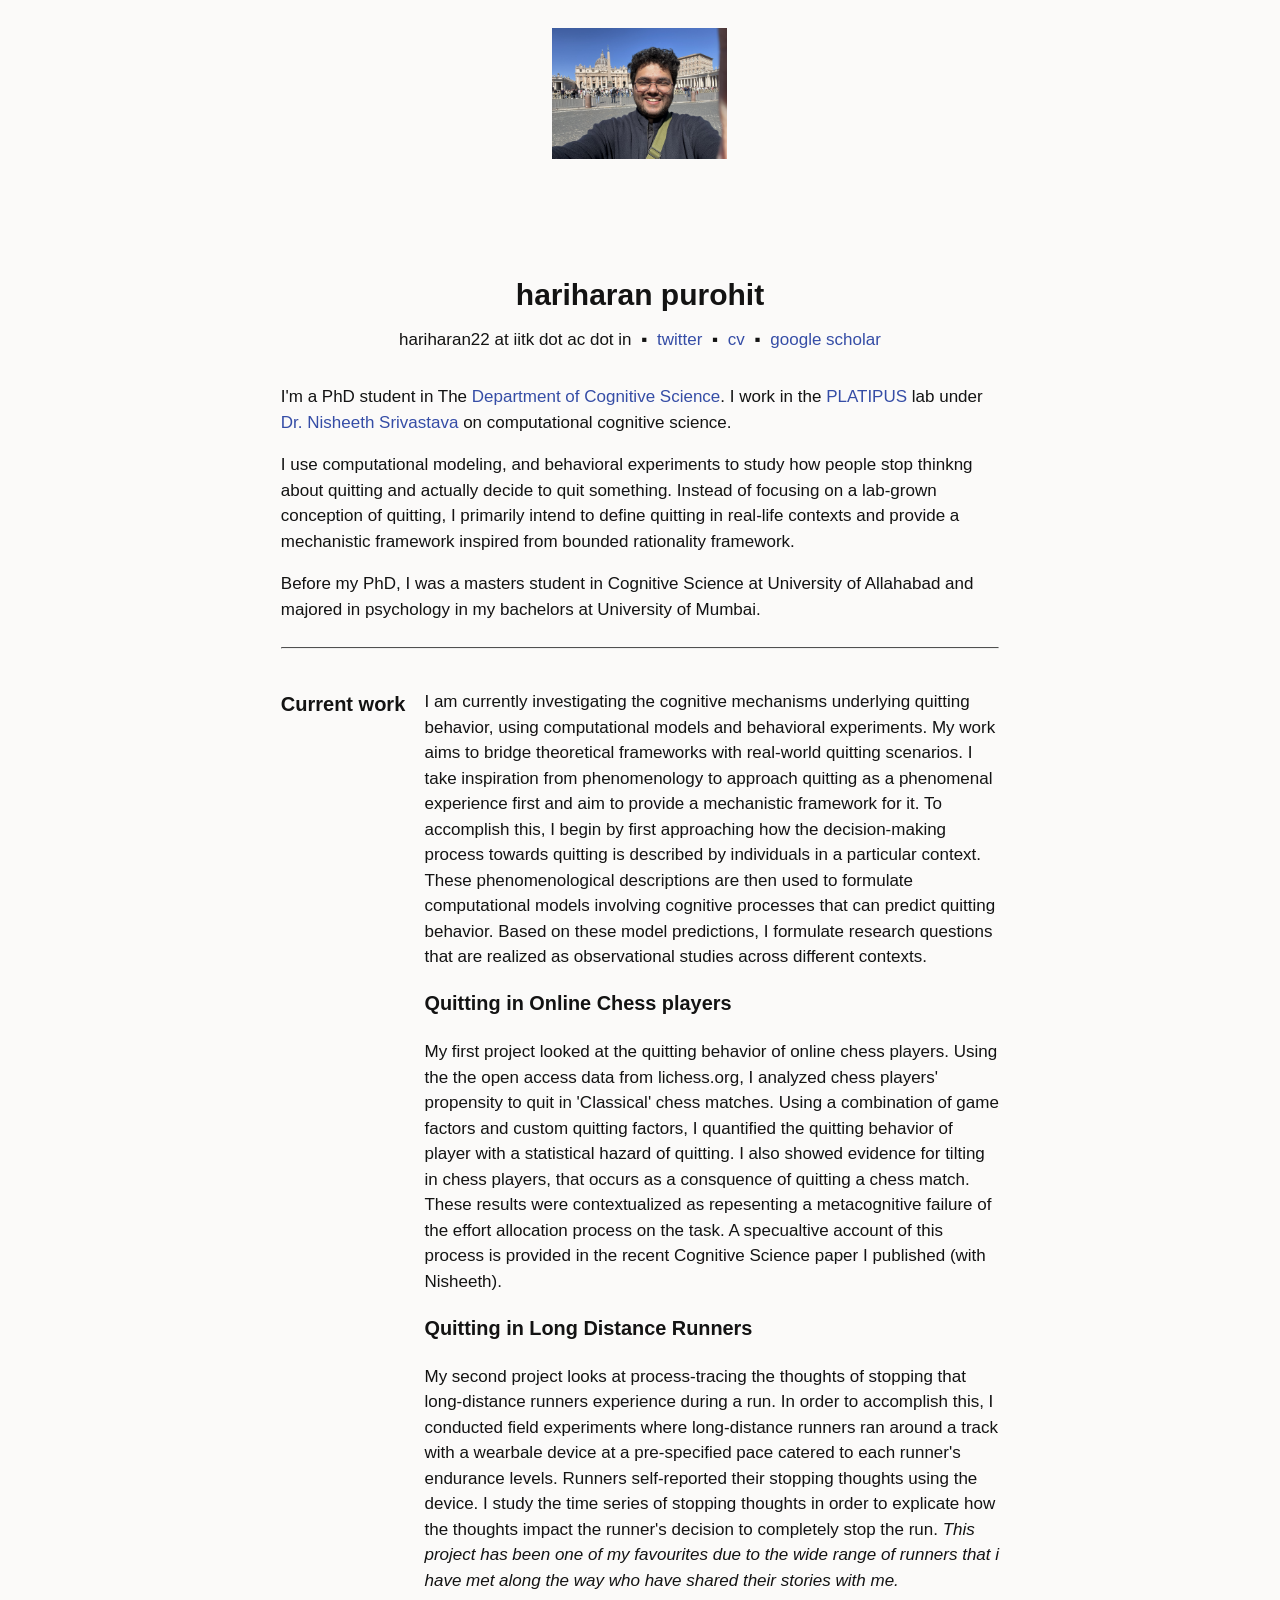
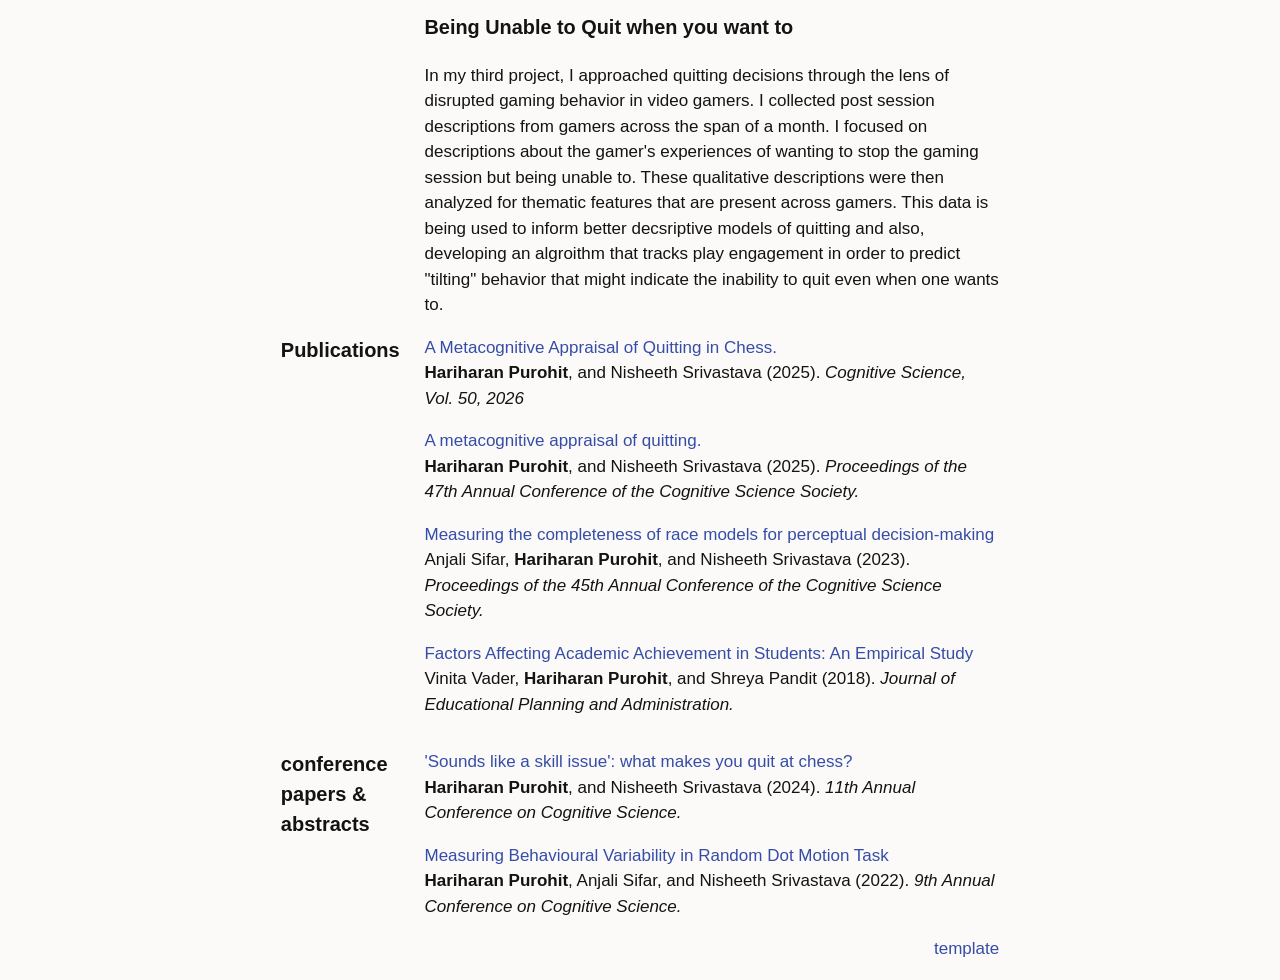
<file: index.html>
<!DOCTYPE html>
<html lang="en">
<head>
    <meta charset="UTF-8">
    <meta http-equiv="X-UA-Compatible" content="IE=edge">
    <meta name="viewport" content="width=device-width, initial-scale=1.0">
    <link href="style.css" rel="stylesheet">
    <title>hariharan purohit</title>
</head>
<body>
    <div class = 'content'>
        <!-- Fancy picture -->
        <div class='main-title-wrapper'>
            <div id = 'image-wrapper'><img src="images/hari_dp.jpg" class="center"></div>
            <div class = 'main-title'>
                hariharan purohit
            </div>
            <p class = 'no-margin-top'>
                hariharan22 at iitk dot ac dot in
                <span class = 'first-dot dot-span'>&#9642;</span>
                <span class = 'mobile-only'><br></span>
                <a href='https://twitter.com/MindNerd' target='_blank'>
                    twitter
                </a>
                <span class = 'dot-span'>&#9642;</span>
                <a href="pdfs/HariharanPurohit_CV.pdf" target='_blank'>
                    cv
                </a>
                <span class = 'dot-span'>&#9642;</span>
                <a href='https://scholar.google.com/citations?user=SGkcYWUAAAAJ&hl=en' target='_blank'>
                    google scholar
                </a>
            </p>
        </div>
        <div class = 'flex-container'>
            <div>
                <p>I'm a PhD student in The <a href='https://www.cgs.iitk.ac.in/' target='_blank'>Department of Cognitive Science</a>. I work in the <a href='https://www.cgs.iitk.ac.in/user/nsrivast/platipus-lab/' target='_blank'> PLATIPUS</a> lab 
                    under <a href='https://www.cse.iitk.ac.in/users/nsrivast/' target='_blank'> Dr. Nisheeth Srivastava </a> on computational cognitive science.
                </p> 
                
                <p>I use computational modeling, and behavioral experiments to study how people stop thinkng about quitting and actually decide to quit something.
                    Instead of focusing on a lab-grown conception of quitting, I primarily intend to define quitting in real-life contexts and
                    provide a mechanistic framework inspired from bounded rationality framework.
                </p>

                <p>Before my PhD, I was a masters student in Cognitive Science at University of Allahabad and majored in psychology in my bachelors at University of Mumbai.</p>
                <hr class = 'main-hr'>
            </div>
        </div>
        <div class="flex-container">
            <div class="section-title">Current work</div>
            <div class="section-content">
                <p>
                    <!-- Describe your current research here. Example: -->
                    I am currently investigating the cognitive mechanisms underlying quitting behavior, using computational models and behavioral experiments. 
                    My work aims to bridge theoretical frameworks with real-world quitting scenarios. 
                    I take inspiration from phenomenology to approach quitting as a phenomenal experience first and aim to provide a mechanistic framework for it.
                    To accomplish this, I begin by first approaching how the decision-making process towards quitting is described by individuals in a particular context.
                    These phenomenological descriptions are then used to formulate computational models involving cognitive processes that can predict quitting behavior.
                    Based on these model predictions, I formulate research questions that are realized as observational studies across different contexts.
                    
                </p>
                <!-- Add more details, links, or bullet points as needed -->
                 <h3> Quitting in Online Chess players</h3>
                <p>
                    My first project looked at the quitting behavior of online chess players. Using the the open access data from lichess.org, I analyzed chess players' propensity to quit in 'Classical' chess matches.
                    Using a combination of game factors and custom quitting factors, I quantified the quitting behavior of player with a statistical hazard of quitting. I also showed evidence for tilting in chess players,
                    that occurs as a consquence of quitting a chess match. These results were contextualized as repesenting a metacognitive failure of the effort allocation process on the task. A specualtive account of this
                    process is provided in the recent Cognitive Science paper I published (with Nisheeth).
                </p>
                <h3> Quitting in Long Distance Runners</h3>
                <p> 
                    My second project looks at process-tracing the thoughts of stopping that long-distance runners experience during a run.
                    In order to accomplish this, I conducted field experiments where long-distance runners ran around a track with a wearbale device at a pre-specified pace catered to each runner's endurance levels.
                    Runners self-reported their stopping thoughts using the device. I study the time series of stopping thoughts in order to explicate how the thoughts impact the runner's decision to completely stop the run.
                    <i>This project has been one of my favourites due to the wide range of runners that i have met along the way who have shared their stories with me.</i> 
                </p>
                <h3> Being Unable to Quit when you want to </h3>
                <p> 
                    In my third project, I approached quitting decisions through the lens of disrupted gaming behavior in video gamers. I collected post session descriptions from gamers across the span of a month. I focused on
                    descriptions about the gamer's experiences of wanting to stop the gaming session but being unable to. These qualitative descriptions were then analyzed for thematic features that are present across gamers.
                    This data is being used to inform better decsriptive models of quitting and also, developing an algroithm that tracks play engagement in order to predict "tilting" behavior that might indicate the inability to quit
                    even when one wants to.  
                    <!-- In my third project, I wanted to study a real-life issue faced by many people today: the problem of not being able to stop mindless scrolling. Colloquially termed as 'doomscrolling', this term has come to
                    encompass the act of mindlessly engaging in activities that are relevant with regards to a person's current goals. This is an ongoing project where I make willing participants wear a EEG headset and observe them
                    while they are working and engaging in doomscrolling. I am currently in the process of analyzing the data and hope to have some results soon. -->
                </p>
            </div>
        </div>
        <!-- publication section-->
        <div class="flex-container no-padding-top">
            <div class="section-title">Publications</div>
            <div class = 'section-content'>
                <p>
                    <a href = 'https://onlinelibrary.wiley.com/doi/10.1111/cogs.70193'  target="_blank">
                        A Metacognitive Appraisal of Quitting in Chess.
                    </a>
                    <br>
                    <b>Hariharan Purohit</b>, and Nisheeth Srivastava (2025).
                    <i>Cognitive Science, Vol. 50, 2026</i>
                </p>
                <p>
                    <a href = 'https://escholarship.org/uc/item/02n5p1j5'  target="_blank">
                        A metacognitive appraisal of quitting.
                    </a>
                    <br>
                    <b>Hariharan Purohit</b>, and Nisheeth Srivastava (2025).
                    <i>Proceedings of the 47th Annual Conference of the Cognitive Science Society.</i>
                </p>
                <p>
                    <a href = 'https://escholarship.org/uc/item/9np8k2fg#main' target="_blank">
                        Measuring the completeness of race models for perceptual decision-making            
                    </a>                   
                    <br>
                    Anjali Sifar, <b>Hariharan Purohit</b>, and Nisheeth Srivastava (2023).
                    <i>Proceedings of the 45th Annual Conference of the Cognitive Science Society.</i>
                 </p>
                <p>
                    <a href = 'pdfs/Vader_Purohit_Pandit2018.pdf' target="_blank">
                        Factors Affecting Academic Achievement in Students: An Empirical Study                    
                    </a>                   
                    <br>
                    Vinita Vader, <b>Hariharan Purohit</b>, and Shreya Pandit (2018).
                    <i>Journal of Educational Planning and Administration.</i>
                 </p>
            </div>
        </div>
        <div class="flex-container">
            <div class="section-title">conference papers & abstracts</div>
            <div class = 'section-content'>
                <p>
                    <a href = 'pdfs/Paper126_ACCS11_chess_quit_final.pdf' target='_blank'>
                        'Sounds like a skill issue': what makes you quit at chess?
                    </a>
                    <br>
                    <b>Hariharan Purohit</b>, and Nisheeth Srivastava (2024).
                    <i>11th Annual Conference on Cognitive Science.</i>
                </p>
                <p>
                    <a href = 'pdfs/ACCS9_RDM_behVariability.pdf' target='_blank'>
                        Measuring Behavioural Variability in Random Dot Motion Task
                    </a>
                    <br>
                    <b>Hariharan Purohit</b>, Anjali Sifar, and Nisheeth Srivastava (2022).
                    <i>9th Annual Conference on Cognitive Science.</i>
                </p>
            </div>
        </div>
        <div id = 'github-link'>
            <a href='https://github.com/mdahardy/personal-website' target='_blank'>
                template
            </a>
        </div>
    </div>
</body>
</html>
</file>
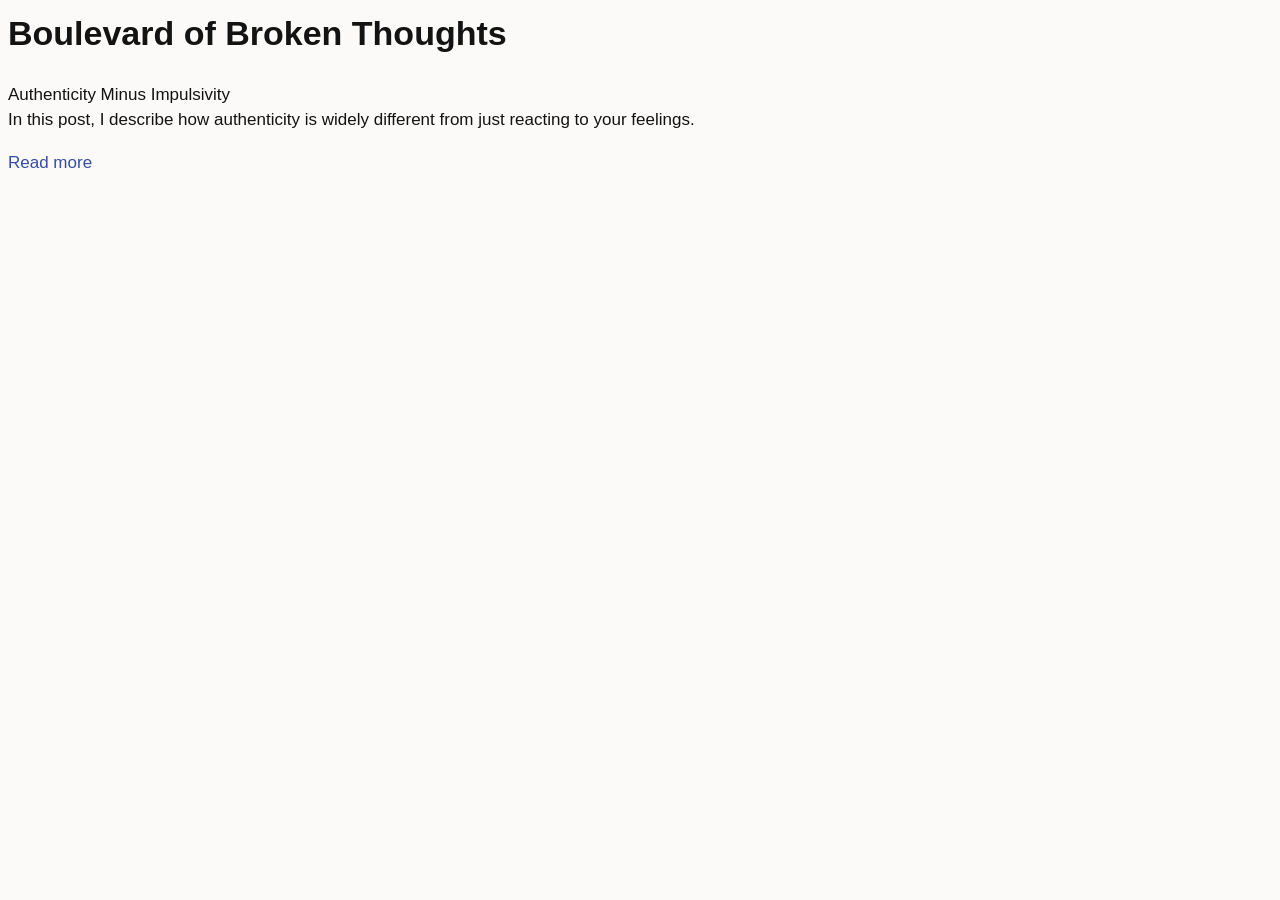
<file: blog.html>
<!DOCTYPE html>
<html lang="en">
<head>
    <meta charset="UTF-8">
    <title>Blog - My Personal Website</title>
    <meta name="viewport" content="width=device-width, initial-scale=1">
    <!-- Link to your CSS file, assuming you have one similar to index.html -->
    <link rel="stylesheet" href=".\style.css">
    <!--<style>
        body {
            font-family: Arial, sans-serif;
            background: #f9f9f9;
            margin: 0;
            padding: 0;
        }
        .container {
            max-width: 800px;
            margin: 40px auto;
            background: #fff;
            padding: 32px;
            border-radius: 8px;
            box-shadow: 0 2px 8px rgba(0,0,0,0.07);
        }
        h1 {
            text-align: center;
            margin-bottom: 32px;
        }
        .blog-post {
            margin-bottom: 20px;
            border: 1px solid #e0e0e0;
            border-radius: 6px;
            background: #fafafa;
            padding: 16px;
        }
        .post-title {
            font-size: 1.2em;
            font-weight: bold;
            margin-bottom: 8px;
        }
        .post-content {
            color: #333;
        }
    </style>-->
</head>
<body>
    <div class="container">
        <h1>Boulevard of Broken Thoughts</h1>
        <!-- Blog Post 1 -->
        <div class="blog-post">
            <div class="post-title">Authenticity Minus Impulsivity</div>
            <div class="post-content">
                <p>
                    In this post, I describe how authenticity is widely different from just reacting to your feelings.
                </p>
                <a href="post1_authenticity.html">Read more</a>
            </div>
        </div>           
    </div>
</body>
</html>
</file>
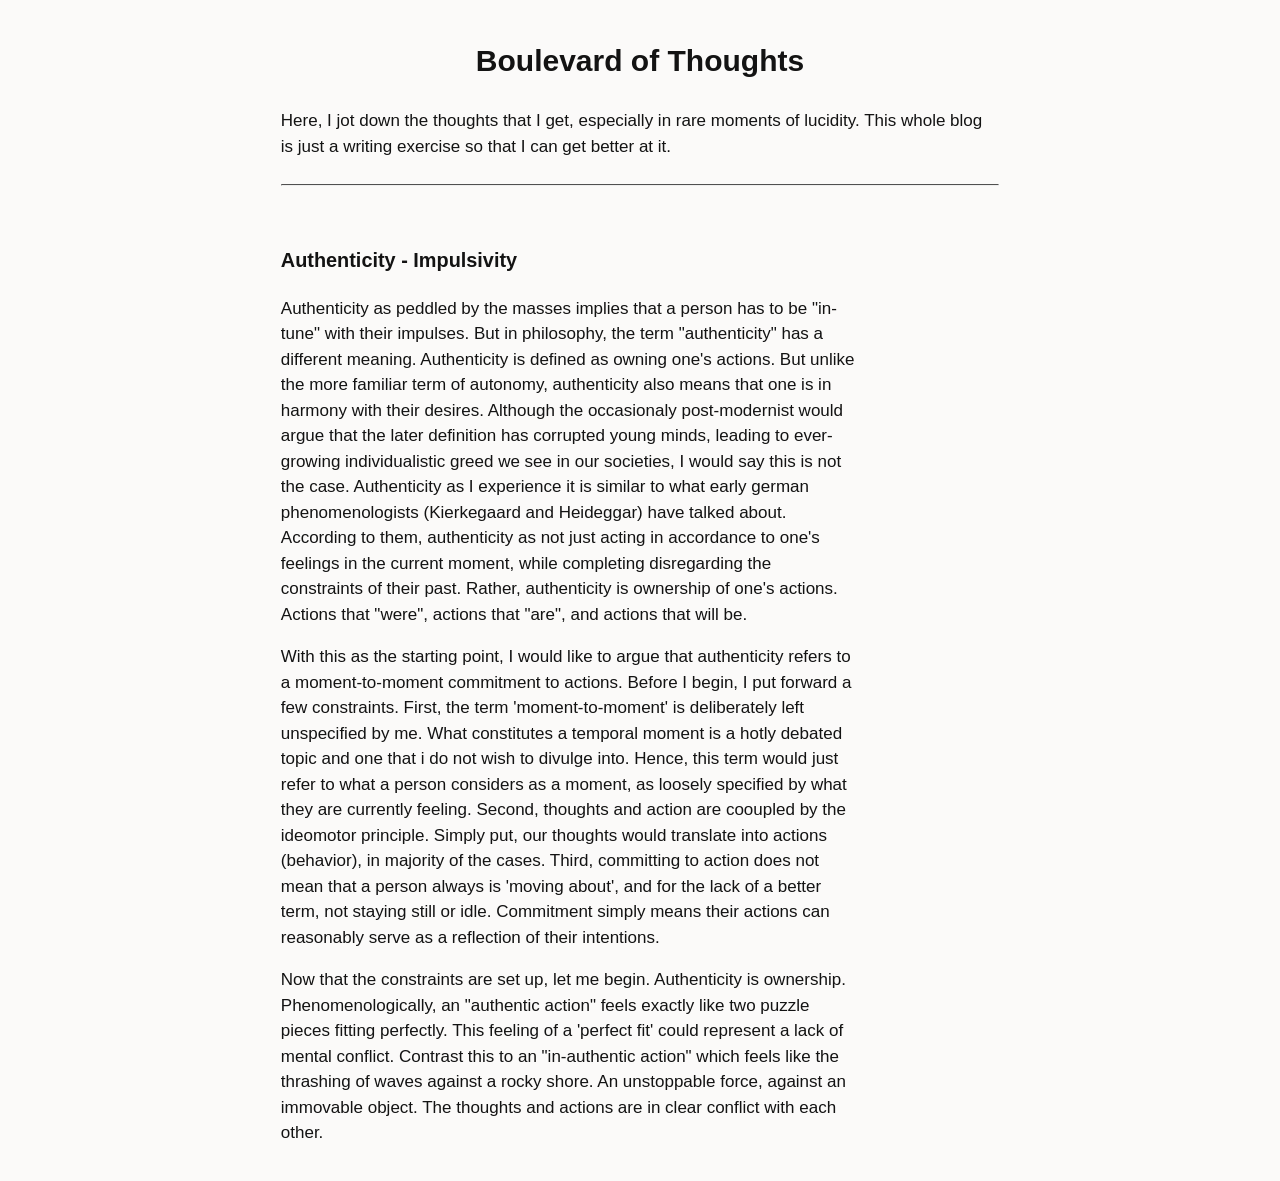
<file: post1_authenticity.html>
<!DOCTYPE html>
<html lang="en">
<head>
    <meta charset="UTF-8">
    <meta http-equiv="X-UA-Compatible" content="IE=edge">
    <meta name="viewport" content="width=device-width, initial-scale=1.0">
    <link href=".\style.css" rel="stylesheet">
    <title>hariharan purohit</title>
</head>
<body>
    <div class = 'content'>
        <!-- Fancy picture -->
        <div class='main-title-wrapper'>
            <div class = 'main-title'>
                <b>Boulevard of Thoughts</b>
            </div>
        </div>
        <div class = 'flex-container'>
            <div>
                <p>Here, I jot down the thoughts that I get, especially in rare moments of lucidity. 
                    This whole blog is just a writing exercise so that I can get better at it.</p>
                <hr class = 'main-hr'>
            </div>
        </div>
        <div class="flex-container">
            <!--<div class="section-title"></div>-->
            <div class="section-content">
                <p>
                 <h3> Authenticity - Impulsivity</h3>
                <p>
                    Authenticity as peddled by the masses implies that a person has to be "in-tune" with their impulses.
                    But in philosophy, the term "authenticity" has a different meaning. Authenticity is defined as owning one's actions. But unlike the more familiar term of autonomy, 
                    authenticity also means that one is in harmony with their desires. Although the occasionaly post-modernist would argue that the later definition has corrupted
                    young minds, leading to ever-growing individualistic greed we see in our societies, I would say this is not the case. 
                    Authenticity as I experience it is similar to what early german phenomenologists (Kierkegaard and Heideggar) have talked about.
                    According to them, authenticity as not just acting in accordance to one's feelings in the current moment, while completing disregarding the constraints of their past. 
                    Rather, authenticity is ownership of one's actions.
                    Actions that "were", actions that "are", and actions that will be. 
                </p>
                <p>
                    With this as the starting point, I would like to argue that authenticity refers to a moment-to-moment commitment to actions.
                    Before I begin, I put forward a few constraints. First, the term 'moment-to-moment' is deliberately left unspecified by me. 
                    What constitutes a temporal moment is a hotly debated topic and one that i do not wish to divulge into. Hence, this term would just refer to what a person considers as a moment, 
                    as loosely specified by what they are currently feeling. Second, thoughts and action are cooupled by the ideomotor principle. Simply put, our thoughts would translate into actions (behavior),
                    in majority of the cases. Third, committing to action does not mean that a person always is 'moving about', and for the lack of a better term, not staying still or idle. 
                    Commitment simply means their actions can reasonably serve as a reflection of their intentions.
                </p>
                <p>
                    Now that the constraints are set up, let me begin. Authenticity is ownership. Phenomenologically, an "authentic action" feels exactly like two puzzle pieces fitting perfectly.
                    This feeling of a 'perfect fit' could represent a lack of mental conflict. Contrast this to an "in-authentic action" which feels like the thrashing of waves against a rocky shore.
                    An unstoppable force, against an immovable object. The thoughts and actions are in clear conflict with each other. 
                </p>
            </div>
        </di> 
    </div>
</body>
</html>
</file>
<file: style.css>
body{
    font-family: Helvetica, Roboto, Arial, sans-serif;
    line-height:1.5;
    background:#fbfaf9;
    font-size:17px;
    color:#131313;
}

a {
    color: #354da6;
    text-decoration:none;
}

a:hover {
    text-decoration:underline;
    /* color:#05467d; */
}

* > :first-child { 
    margin-top: 0 !important;
}


.content{
    padding:20px;
    padding-bottom:10px;
    /* background:#eeeeee; */
    width:60%;
    max-width:800px;
    margin-left:auto;
    margin-right:auto;
    /* border:2px solid black; */
    /* box-shadow: 15px 15px 0px #686868; */
    box-sizing:border-box;
}

.center{
    display: block;
    margin-left: auto;
    margin-right: auto;
    width: 50%;
}

.flex-container{
    display:flex;
    flex-wrap:wrap;
    padding-top:15px;
}

.section-title{
    font-size:20px;
    font-weight:bold;
    width:20%;
    padding-right:15px;
    box-sizing:border-box;
}

.section-content{
    width:80%;
}

.full-width-content{
    width:100%;
}

.no-margin-top{
    margin-top:0;
}

.no-margin-bottom{
    margin-bottom:0px;
}

.no-padding-top{
    padding-top:0px;
}

.main-title{
    font-size:30px;
    padding-top:10px;
    padding-bottom:10px;
    font-weight:bold;
}

.main-title-wrapper {
    margin-top:10px;
    text-align:center;
}

.dot-span{
    padding-left:5px;
    padding-right:5px;
}

#image-wrapper{
    width:80vw;
    max-width:350px;
    /* Multiplier equal to image width/height */
    height: calc(80vw * .66747154191); 
    max-height: 233.6px;
    margin-left:auto;
    margin-right:auto;
}

img {
    display:block;
}

.mobile-only{
    display:none;
}

.main-hr{
    border-top:1px solid #505050;
    margin-top:25px;
    margin-bottom:25px;
}

#github-link{
    text-align:right;
}

@media (max-width:1150px){
    .content{
        width:85%;
    }

}

@media (max-width:760px){
    body{
        font-size:16px;
    }
    .content{
        width:100%;
        box-shadow: none;
    }
    .section-title{
        width:100%;
        padding-left:0;
        padding-bottom:10px;
    }
    
    .section-content{
        width:100%;
    }

    .flex-container{
        padding-top:10px;
    }

    .first-dot{
        display:none;
    }

    .mobile-only{
        display:inline;
        padding-bottom:5px;
    }

    .main-title{
        padding-bottom:0px;
    }
}


/* All touchscreens */
@media (any-pointer: coarse) {
    a:hover {
       text-decoration:none;
       color: #0964b0;
    }
  }
</file>
